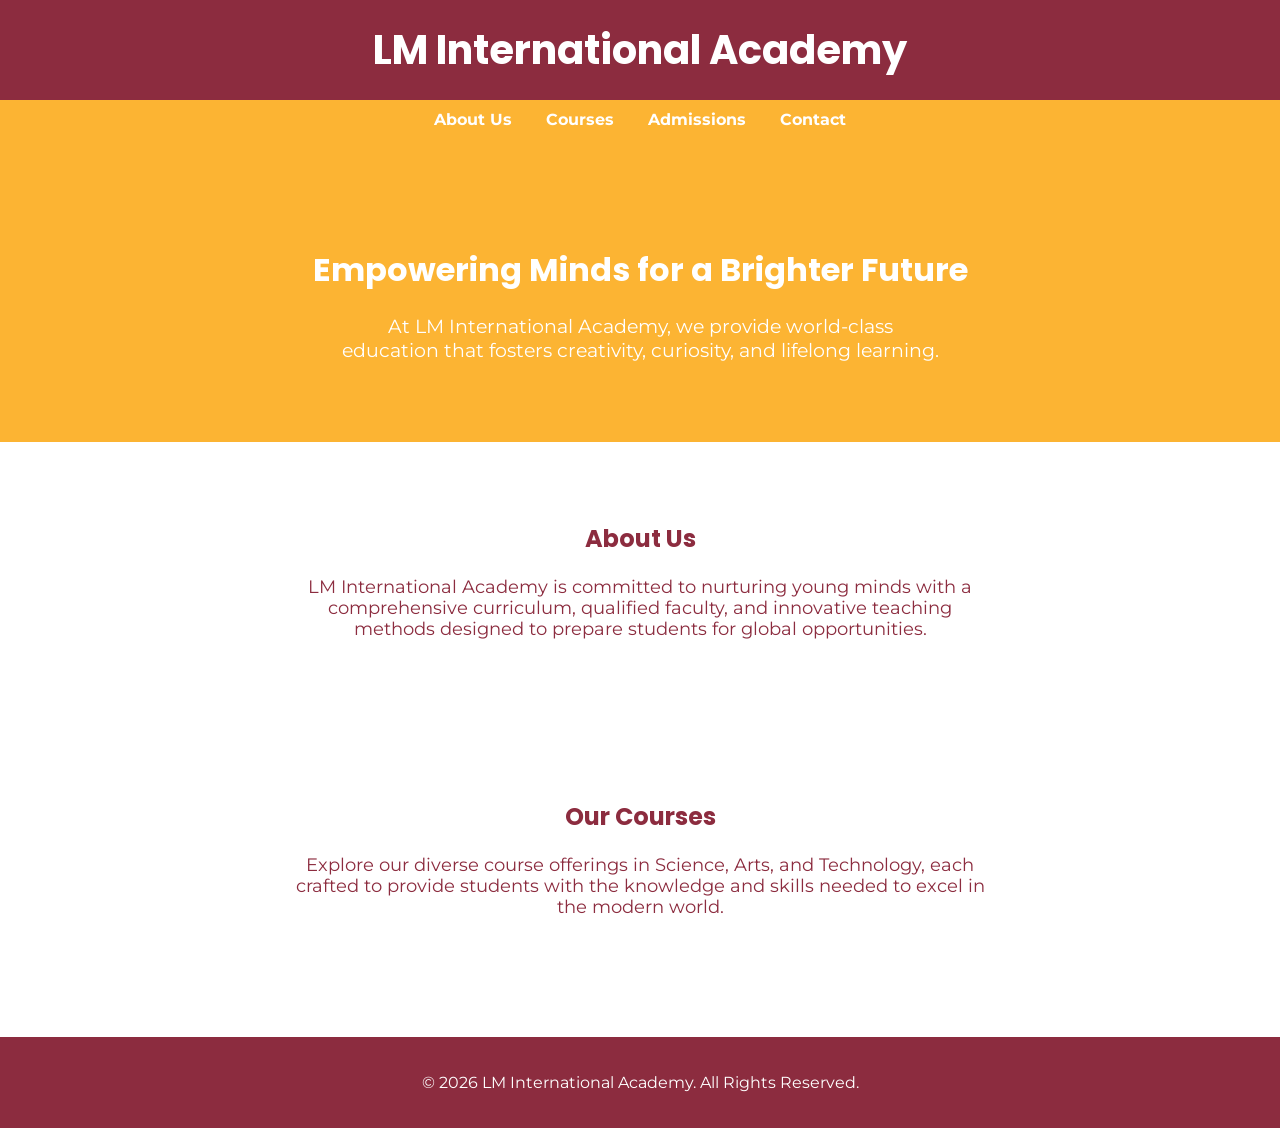
<file: index.html>
<!DOCTYPE html>
<html lang="en">
<head>
    <meta charset="UTF-8">
    <meta name="viewport" content="width=device-width, initial-scale=1.0">
    <title>LM International Academy</title>

    <!-- Google Fonts -->
    <link href="https://fonts.googleapis.com/css2?family=Poppins:wght@400;700&family=Montserrat:wght@400;700&display=swap" rel="stylesheet">

    <style>
        :root {
            --primary-color: #8C2C3F;
            --secondary-color: #FCB433;
            --white: #FFFFFF;
            --font-heading: 'Poppins', sans-serif;
            --font-body: 'Montserrat', sans-serif;
        }

        body {
            margin: 0;
            font-family: var(--font-body);
            color: var(--primary-color);
            background-color: var(--white);
        }

        header {
            background-color: var(--primary-color);
            color: var(--white);
            padding: 20px 40px;
            text-align: center;
        }

        header h1 {
            font-family: var(--font-heading);
            font-size: 2.5em;
            margin: 0;
        }

        nav {
            background-color: var(--secondary-color);
            padding: 10px 0;
            text-align: center;
        }

        nav a {
            color: var(--white);
            text-decoration: none;
            margin: 0 15px;
            font-weight: bold;
            font-family: var(--font-body);
        }

        nav a:hover {
            text-decoration: underline;
        }

        section.hero {
            padding: 80px 20px;
            text-align: center;
            background-color: var(--secondary-color);
            color: var(--white);
        }

        section.hero h2 {
            font-family: var(--font-heading);
            font-size: 2em;
            margin-bottom: 20px;
        }

        section.hero p {
            font-size: 1.2em;
            max-width: 600px;
            margin: 0 auto;
        }

        section.about, section.courses {
            padding: 60px 20px;
            text-align: center;
        }

        section.about h2, section.courses h2 {
            font-family: var(--font-heading);
            color: var(--primary-color);
        }

        section.about p, section.courses p {
            max-width: 700px;
            margin: 20px auto;
            font-size: 1.1em;
        }

        footer {
            background-color: var(--primary-color);
            color: var(--white);
            text-align: center;
            padding: 20px 0;
            margin-top: 40px;
        }
    </style>
</head>
<body>

    <header>
        <h1>LM International Academy</h1>
    </header>

    <nav>
        <a href="#about">About Us</a>
        <a href="#courses">Courses</a>
        <a href="#admissions">Admissions</a>
        <a href="#contact">Contact</a>
    </nav>

    <section class="hero">
        <h2>Empowering Minds for a Brighter Future</h2>
        <p>At LM International Academy, we provide world-class education that fosters creativity, curiosity, and lifelong learning.</p>
    </section>

    <section id="about" class="about">
        <h2>About Us</h2>
        <p>LM International Academy is committed to nurturing young minds with a comprehensive curriculum, qualified faculty, and innovative teaching methods designed to prepare students for global opportunities.</p>
    </section>

    <section id="courses" class="courses">
        <h2>Our Courses</h2>
        <p>Explore our diverse course offerings in Science, Arts, and Technology, each crafted to provide students with the knowledge and skills needed to excel in the modern world.</p>
    </section>

    <footer>
        <p>&copy; 2026 LM International Academy. All Rights Reserved.</p>
    </footer>

</body>
</html>
</file>
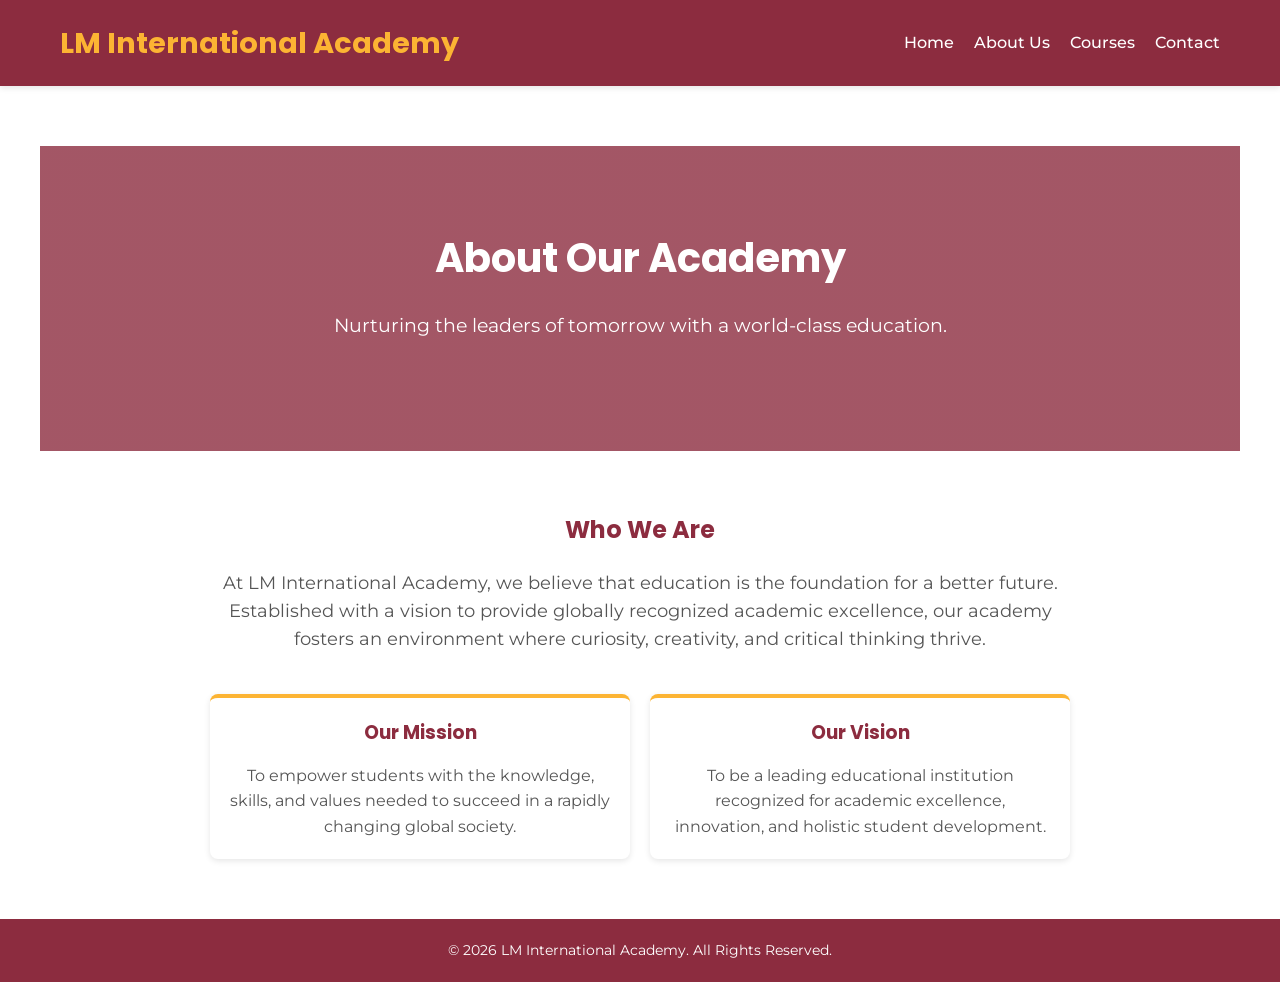
<file: about.html>
<!DOCTYPE html>
<html lang="en">
<head>
    <meta charset="UTF-8">
    <meta name="viewport" content="width=device-width, initial-scale=1.0">
    <title>About Us - LM International Academy</title>
    <link rel="stylesheet" href="style.css">
    <!-- Google Fonts -->
    <link href="https://fonts.googleapis.com/css2?family=Poppins:wght@400;700&family=Montserrat:wght@400;700&display=swap" rel="stylesheet">
</head>
<body>

    <header>
        <div class="container">
            <h1>LM International Academy</h1>
            <nav>
                <ul>
                    <li><a href="index.html">Home</a></li>
                    <li><a href="about.html">About Us</a></li>
                    <li><a href="#courses">Courses</a></li>
                    <li><a href="#contact">Contact</a></li>
                </ul>
            </nav>
        </div>
    </header>

    <section class="hero" style="background: linear-gradient(rgba(140, 44, 63, 0.8), rgba(140, 44, 63, 0.8)); padding: 80px 20px;">
        <h2>About Our Academy</h2>
        <p>Nurturing the leaders of tomorrow with a world-class education.</p>
    </section>

    <section class="about-content" style="max-width: 900px; margin: 60px auto; padding: 0 20px; text-align: center;">
        <h2 style="color: #8C2C3F; margin-bottom: 20px;">Who We Are</h2>
        <p style="font-size: 1.1rem; margin-bottom: 40px; color: #555;">
            At LM International Academy, we believe that education is the foundation for a better future. Established with a vision to provide globally recognized academic excellence, our academy fosters an environment where curiosity, creativity, and critical thinking thrive.
        </p>

        <div class="cards">
            <div class="card">
                <h3>Our Mission</h3>
                <p>To empower students with the knowledge, skills, and values needed to succeed in a rapidly changing global society.</p>
            </div>
            <div class="card">
                <h3>Our Vision</h3>
                <p>To be a leading educational institution recognized for academic excellence, innovation, and holistic student development.</p>
            </div>
        </div>
    </section>

    <footer>
        <p>&copy; 2026 LM International Academy. All Rights Reserved.</p>
    </footer>

    <script src="script.js"></script>
</body>
</html>
</file>
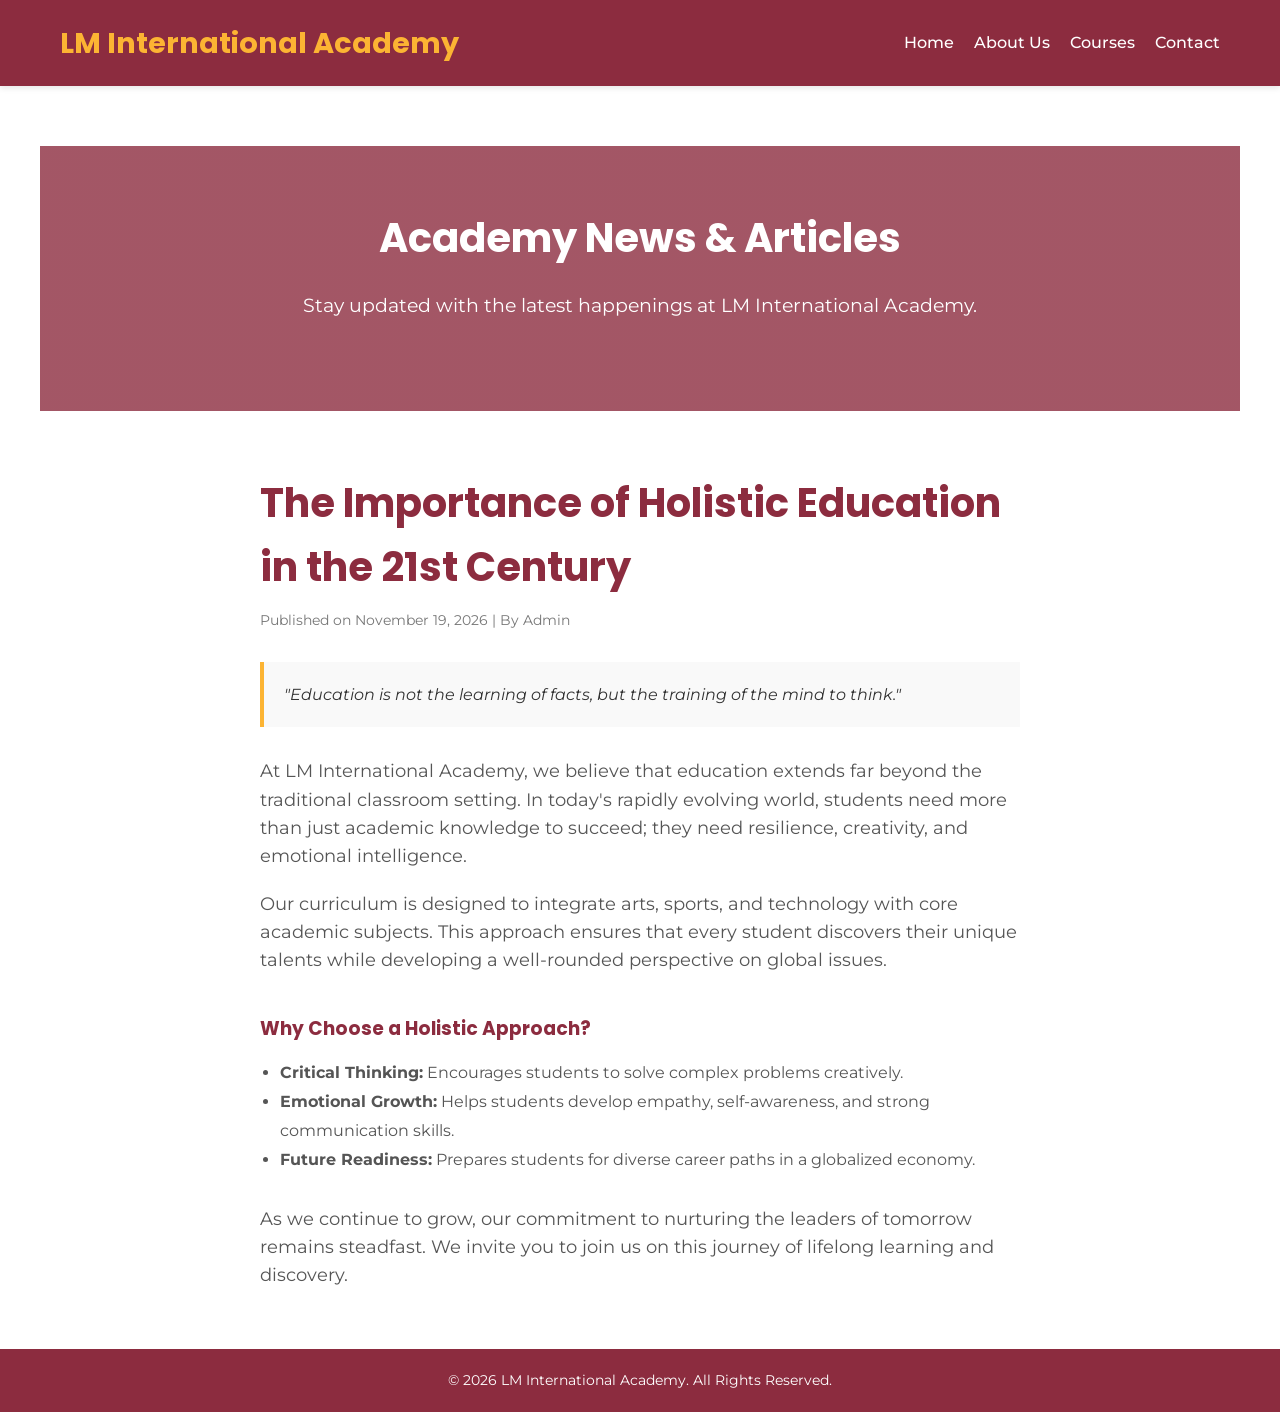
<file: blog-details.html>
<!DOCTYPE html>
<html lang="en">
<head>
    <meta charset="UTF-8">
    <meta name="viewport" content="width=device-width, initial-scale=1.0">
    <title>Blog Details - LM International Academy</title>
    <link rel="stylesheet" href="style.css">
    <!-- Google Fonts -->
    <link href="https://fonts.googleapis.com/css2?family=Poppins:wght@400;700&family=Montserrat:wght@400;700&display=swap" rel="stylesheet">
</head>
<body>

    <header>
        <div class="container">
            <h1>LM International Academy</h1>
            <nav>
                <ul>
                    <li><a href="index.html">Home</a></li>
                    <li><a href="about.html">About Us</a></li>
                    <li><a href="index.html#courses">Courses</a></li>
                    <li><a href="#contact">Contact</a></li>
                </ul>
            </nav>
        </div>
    </header>

    <section class="hero" style="background: linear-gradient(rgba(140, 44, 63, 0.8), rgba(140, 44, 63, 0.8)); padding: 60px 20px;">
        <h2>Academy News & Articles</h2>
        <p>Stay updated with the latest happenings at LM International Academy.</p>
    </section>

    <article style="max-width: 800px; margin: 60px auto; padding: 0 20px;">
        <h2 style="color: #8C2C3F; font-size: 2.5rem; margin-bottom: 10px;">The Importance of Holistic Education in the 21st Century</h2>
        <p style="color: #777; font-size: 0.9rem; margin-bottom: 30px;">Published on November 19, 2026 | By Admin</p>
        
        <div style="background: #f9f9f9; border-left: 4px solid #FCB433; padding: 20px; margin-bottom: 30px; font-style: italic;">
            "Education is not the learning of facts, but the training of the mind to think."
        </div>

        <p style="font-size: 1.1rem; margin-bottom: 20px; color: #555;">
            At LM International Academy, we believe that education extends far beyond the traditional classroom setting. In today's rapidly evolving world, students need more than just academic knowledge to succeed; they need resilience, creativity, and emotional intelligence.
        </p>

        <p style="font-size: 1.1rem; margin-bottom: 20px; color: #555;">
            Our curriculum is designed to integrate arts, sports, and technology with core academic subjects. This approach ensures that every student discovers their unique talents while developing a well-rounded perspective on global issues.
        </p>

        <h3 style="color: #8C2C3F; margin-top: 40px; margin-bottom: 15px;">Why Choose a Holistic Approach?</h3>
        <ul style="margin-left: 20px; margin-bottom: 30px; color: #555; line-height: 1.8;">
            <li><strong>Critical Thinking:</strong> Encourages students to solve complex problems creatively.</li>
            <li><strong>Emotional Growth:</strong> Helps students develop empathy, self-awareness, and strong communication skills.</li>
            <li><strong>Future Readiness:</strong> Prepares students for diverse career paths in a globalized economy.</li>
        </ul>

        <p style="font-size: 1.1rem; color: #555;">
            As we continue to grow, our commitment to nurturing the leaders of tomorrow remains steadfast. We invite you to join us on this journey of lifelong learning and discovery.
        </p>
    </article>

    <footer>
        <p>&copy; 2026 LM International Academy. All Rights Reserved.</p>
    </footer>

    <script src="script.js"></script>
</body>
</html>
</file>
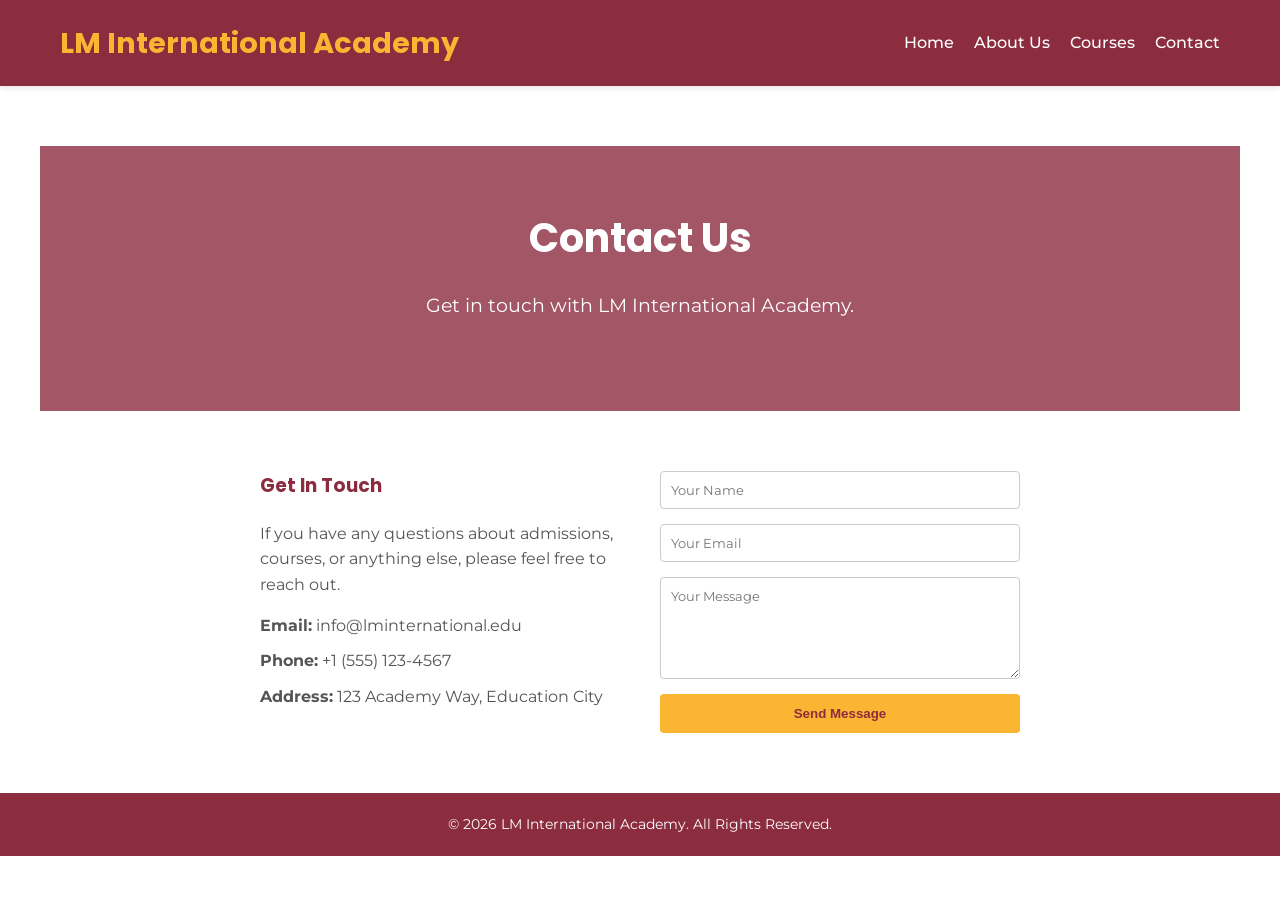
<file: contact.html>
<!DOCTYPE html>
<html lang="en">
<head>
    <meta charset="UTF-8">
    <meta name="viewport" content="width=device-width, initial-scale=1.0">
    <title>Contact Us - LM International Academy</title>
    <link rel="stylesheet" href="style.css">
    <!-- Google Fonts -->
    <link href="https://fonts.googleapis.com/css2?family=Poppins:wght@400;700&family=Montserrat:wght@400;700&display=swap" rel="stylesheet">
</head>
<body>

    <header>
        <div class="container">
            <h1>LM International Academy</h1>
            <nav>
                <ul>
                    <li><a href="index.html">Home</a></li>
                    <li><a href="about.html">About Us</a></li>
                    <li><a href="index.html#courses">Courses</a></li>
                    <li><a href="contact.html">Contact</a></li>
                </ul>
            </nav>
        </div>
    </header>

    <section class="hero" style="background: linear-gradient(rgba(140, 44, 63, 0.8), rgba(140, 44, 63, 0.8)); padding: 60px 20px;">
        <h2>Contact Us</h2>
        <p>Get in touch with LM International Academy.</p>
    </section>

    <section style="max-width: 800px; margin: 60px auto; padding: 0 20px;">
        <div class="cards" style="grid-template-columns: 1fr 1fr; gap: 40px;">
            <div>
                <h3 style="color: #8C2C3F; margin-bottom: 20px;">Get In Touch</h3>
                <p style="margin-bottom: 15px; color: #555;">If you have any questions about admissions, courses, or anything else, please feel free to reach out.</p>
                <p style="margin-bottom: 10px; color: #555;"><strong>Email:</strong> info@lminternational.edu</p>
                <p style="margin-bottom: 10px; color: #555;"><strong>Phone:</strong> +1 (555) 123-4567</p>
                <p style="color: #555;"><strong>Address:</strong> 123 Academy Way, Education City</p>
            </div>
            
            <div>
                <form action="#" method="POST" style="display: flex; flex-direction: column; gap: 15px;">
                    <input type="text" placeholder="Your Name" required style="padding: 10px; border: 1px solid #ccc; border-radius: 4px; font-family: 'Montserrat', sans-serif;">
                    <input type="email" placeholder="Your Email" required style="padding: 10px; border: 1px solid #ccc; border-radius: 4px; font-family: 'Montserrat', sans-serif;">
                    <textarea placeholder="Your Message" rows="5" required style="padding: 10px; border: 1px solid #ccc; border-radius: 4px; font-family: 'Montserrat', sans-serif;"></textarea>
                    <button type="submit" style="background: #FCB433; color: #8C2C3F; border: none; padding: 12px; font-weight: bold; border-radius: 4px; cursor: pointer;">Send Message</button>
                </form>
            </div>
        </div>
    </section>

    <footer>
        <p>&copy; 2026 LM International Academy. All Rights Reserved.</p>
    </footer>

    <script src="script.js"></script>
</body>
</html>
</file>
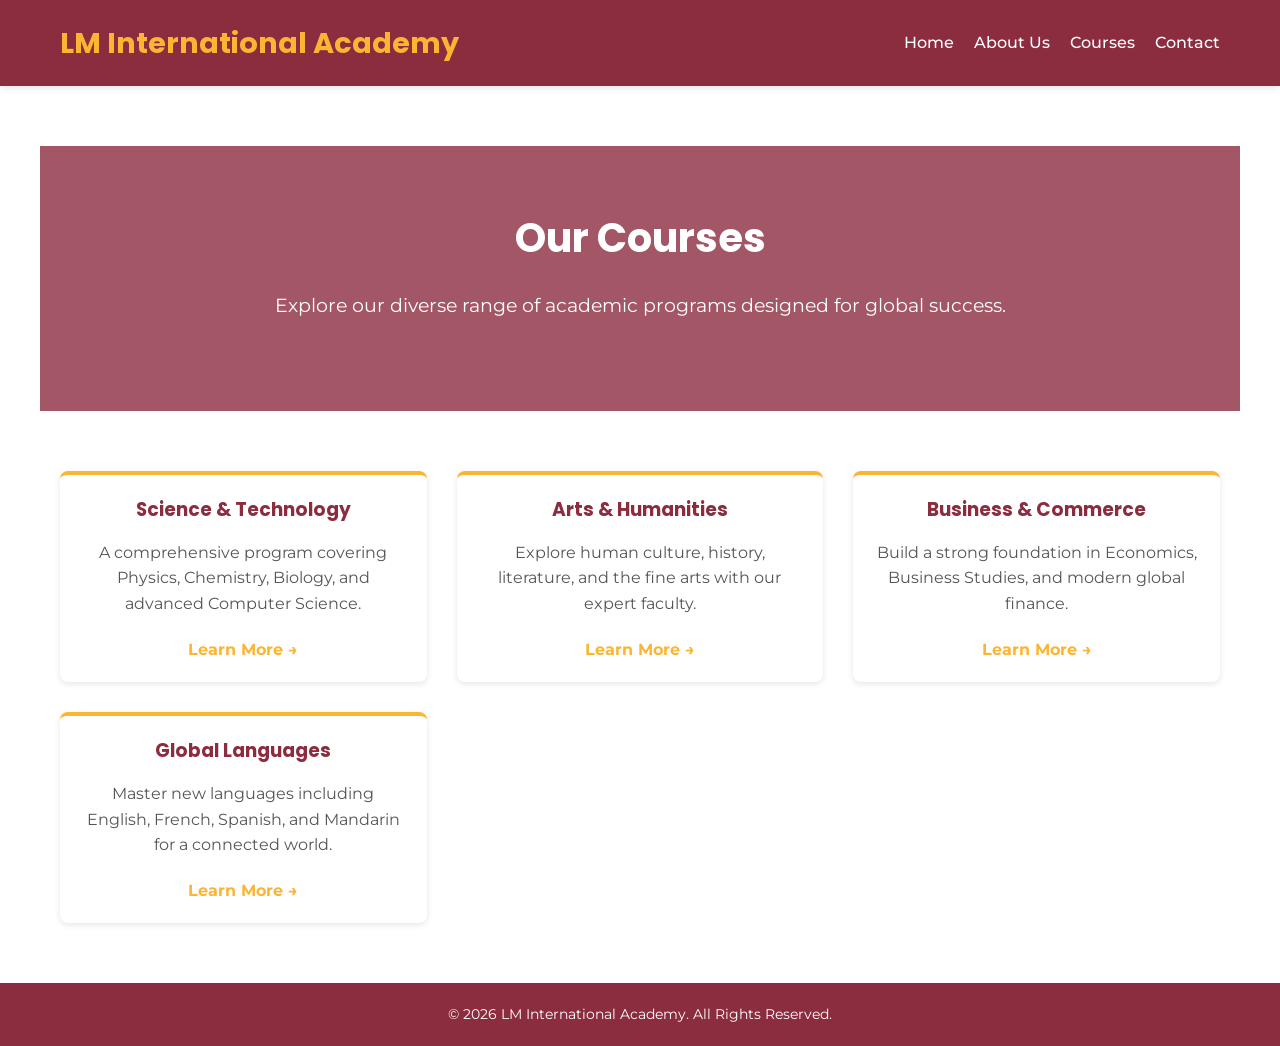
<file: course-grid.html>
<!DOCTYPE html>
<html lang="en">
<head>
    <meta charset="UTF-8">
    <meta name="viewport" content="width=device-width, initial-scale=1.0">
    <title>Our Courses - LM International Academy</title>
    <link rel="stylesheet" href="style.css">
    <!-- Google Fonts -->
    <link href="https://fonts.googleapis.com/css2?family=Poppins:wght@400;700&family=Montserrat:wght@400;700&display=swap" rel="stylesheet">
</head>
<body>

    <header>
        <div class="container">
            <h1>LM International Academy</h1>
            <nav>
                <ul>
                    <li><a href="index.html">Home</a></li>
                    <li><a href="about.html">About Us</a></li>
                    <li><a href="course-grid.html">Courses</a></li>
                    <li><a href="contact.html">Contact</a></li>
                </ul>
            </nav>
        </div>
    </header>

    <section class="hero" style="background: linear-gradient(rgba(140, 44, 63, 0.8), rgba(140, 44, 63, 0.8)); padding: 60px 20px;">
        <h2>Our Courses</h2>
        <p>Explore our diverse range of academic programs designed for global success.</p>
    </section>

    <section style="max-width: 1200px; margin: 60px auto; padding: 0 20px;">
        <div class="cards" style="grid-template-columns: repeat(auto-fit, minmax(300px, 1fr)); gap: 30px;">
            
            <!-- Course 1 -->
            <div class="card">
                <h3 style="color: #8C2C3F; margin-bottom: 15px;">Science & Technology</h3>
                <p style="color: #555; margin-bottom: 20px;">A comprehensive program covering Physics, Chemistry, Biology, and advanced Computer Science.</p>
                <a href="#" style="color: #FCB433; font-weight: bold; text-decoration: none;">Learn More &rarr;</a>
            </div>

            <!-- Course 2 -->
            <div class="card">
                <h3 style="color: #8C2C3F; margin-bottom: 15px;">Arts & Humanities</h3>
                <p style="color: #555; margin-bottom: 20px;">Explore human culture, history, literature, and the fine arts with our expert faculty.</p>
                <a href="#" style="color: #FCB433; font-weight: bold; text-decoration: none;">Learn More &rarr;</a>
            </div>

            <!-- Course 3 -->
            <div class="card">
                <h3 style="color: #8C2C3F; margin-bottom: 15px;">Business & Commerce</h3>
                <p style="color: #555; margin-bottom: 20px;">Build a strong foundation in Economics, Business Studies, and modern global finance.</p>
                <a href="#" style="color: #FCB433; font-weight: bold; text-decoration: none;">Learn More &rarr;</a>
            </div>

            <!-- Course 4 -->
            <div class="card">
                <h3 style="color: #8C2C3F; margin-bottom: 15px;">Global Languages</h3>
                <p style="color: #555; margin-bottom: 20px;">Master new languages including English, French, Spanish, and Mandarin for a connected world.</p>
                <a href="#" style="color: #FCB433; font-weight: bold; text-decoration: none;">Learn More &rarr;</a>
            </div>

        </div>
    </section>

    <footer>
        <p>&copy; 2026 LM International Academy. All Rights Reserved.</p>
    </footer>

    <script src="script.js"></script>
</body>
</html>
</file>
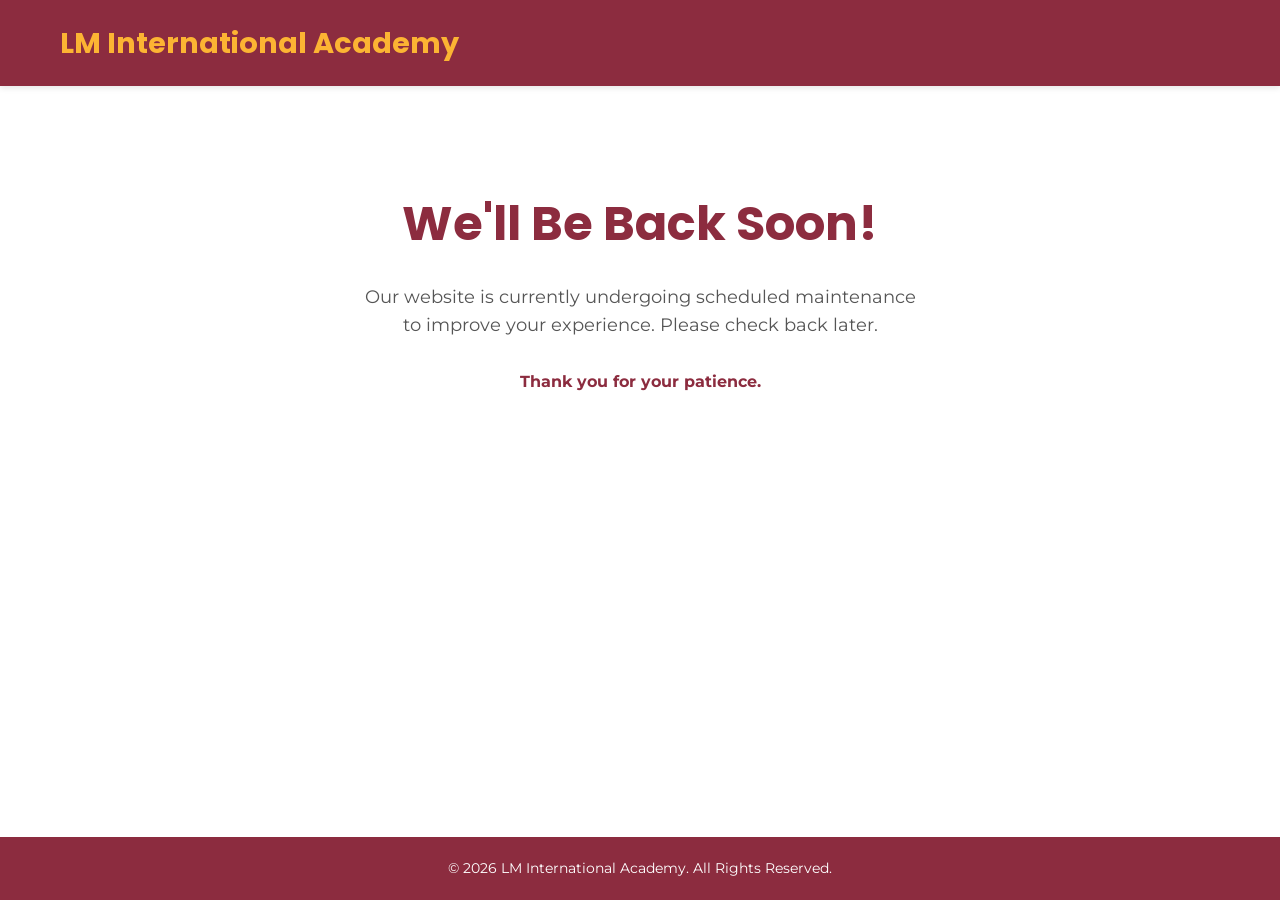
<file: maintenance.html>
<!DOCTYPE html>
<html lang="en">
<head>
    <meta charset="UTF-8">
    <meta name="viewport" content="width=device-width, initial-scale=1.0">
    <title>Under Maintenance - LM International Academy</title>
    <link rel="stylesheet" href="style.css">
    <!-- Google Fonts -->
    <link href="https://fonts.googleapis.com/css2?family=Poppins:wght@400;700&family=Montserrat:wght@400;700&display=swap" rel="stylesheet">
</head>
<body>

    <header>
        <div class="container">
            <h1>LM International Academy</h1>
        </div>
    </header>

    <section style="max-width: 600px; margin: 100px auto; text-align: center; padding: 0 20px;">
        <h2 style="color: #8C2C3F; font-size: 3rem; margin-bottom: 20px;">We'll Be Back Soon!</h2>
        <p style="color: #555; font-size: 1.1rem; margin-bottom: 30px;">
            Our website is currently undergoing scheduled maintenance to improve your experience. Please check back later.
        </p>
        <p style="color: #8C2C3F; font-weight: bold;">Thank you for your patience.</p>
    </section>

    <footer style="position: fixed; bottom: 0; width: 100%;">
        <p>&copy; 2026 LM International Academy. All Rights Reserved.</p>
    </footer>

</body>
</html>
</file>
<file: style.css>
/* ===== Global Reset ===== */
* {
  margin: 0;
  padding: 0;
  box-sizing: border-box;
}

body {
  font-family: 'Montserrat', sans-serif;
  line-height: 1.6;
  background-color: #ffffff;
  color: #333;
}

h1, h2, h3, h4, h5, h6 {
  font-family: 'Poppins', sans-serif;
  color: #8C2C3F;
}

/* ===== Header ===== */
header {
  background: #8C2C3F;
  color: #fff;
  padding: 20px 0;
  position: sticky;
  top: 0;
  z-index: 1000;
  box-shadow: 0 2px 6px rgba(0, 0, 0, 0.1);
}

header .container {
  max-width: 1200px;
  margin: auto;
  display: flex;
  justify-content: space-between;
  align-items: center;
  padding: 0 20px;
}

header h1 {
  font-size: 1.8rem;
  color: #FCB433;
}

nav ul {
  list-style: none;
  display: flex;
  gap: 20px;
}

nav a {
  color: #fff;
  text-decoration: none;
  font-weight: 500;
  transition: color 0.3s;
}

nav a:hover {
  color: #FCB433;
}

/* ===== Hero Section ===== */
.hero {
  background: linear-gradient(rgba(140, 44, 63, 0.7), rgba(140, 44, 63, 0.7)), url('hero-image.jpg') center/cover no-repeat;
  color: white;
  text-align: center;
  padding: 120px 20px;
}

.hero h2 {
  font-size: 2.5rem;
  margin-bottom: 20px;
  color: #ffffff;
}

.hero p {
  font-size: 1.2rem;
  margin-bottom: 30px;
}

.hero button {
  padding: 12px 25px;
  background: #FCB433;
  border: none;
  color: #8C2C3F;
  font-weight: bold;
  cursor: pointer;
  transition: background 0.3s;
  border-radius: 4px;
}

.hero button:hover {
  background: #e6a92e;
}

/* ===== Sections ===== */
section {
  max-width: 1200px;
  margin: 60px auto;
  padding: 0 20px;
}

section h2 {
  text-align: center;
  margin-bottom: 40px;
  color: #8C2C3F;
}

.cards {
  display: grid;
  grid-template-columns: repeat(auto-fit, minmax(280px, 1fr));
  gap: 20px;
}

.card {
  background: white;
  padding: 20px;
  border-radius: 8px;
  border-top: 4px solid #FCB433;
  box-shadow: 0 2px 6px rgba(0, 0, 0, 0.1);
  text-align: center;
  transition: transform 0.3s, box-shadow 0.3s;
}

.card:hover {
  transform: translateY(-5px);
  box-shadow: 0 8px 20px rgba(0, 0, 0, 0.15);
}

.card h3 {
  margin-bottom: 15px;
  color: #8C2C3F;
}

.card p {
  color: #555;
  font-family: 'Montserrat', sans-serif;
}

/* ===== Footer ===== */
footer {
  background: #8C2C3F;
  color: #fff;
  text-align: center;
  padding: 20px 0;
  margin-top: 50px;
}

footer p {
  font-size: 0.9rem;
}
</file>
